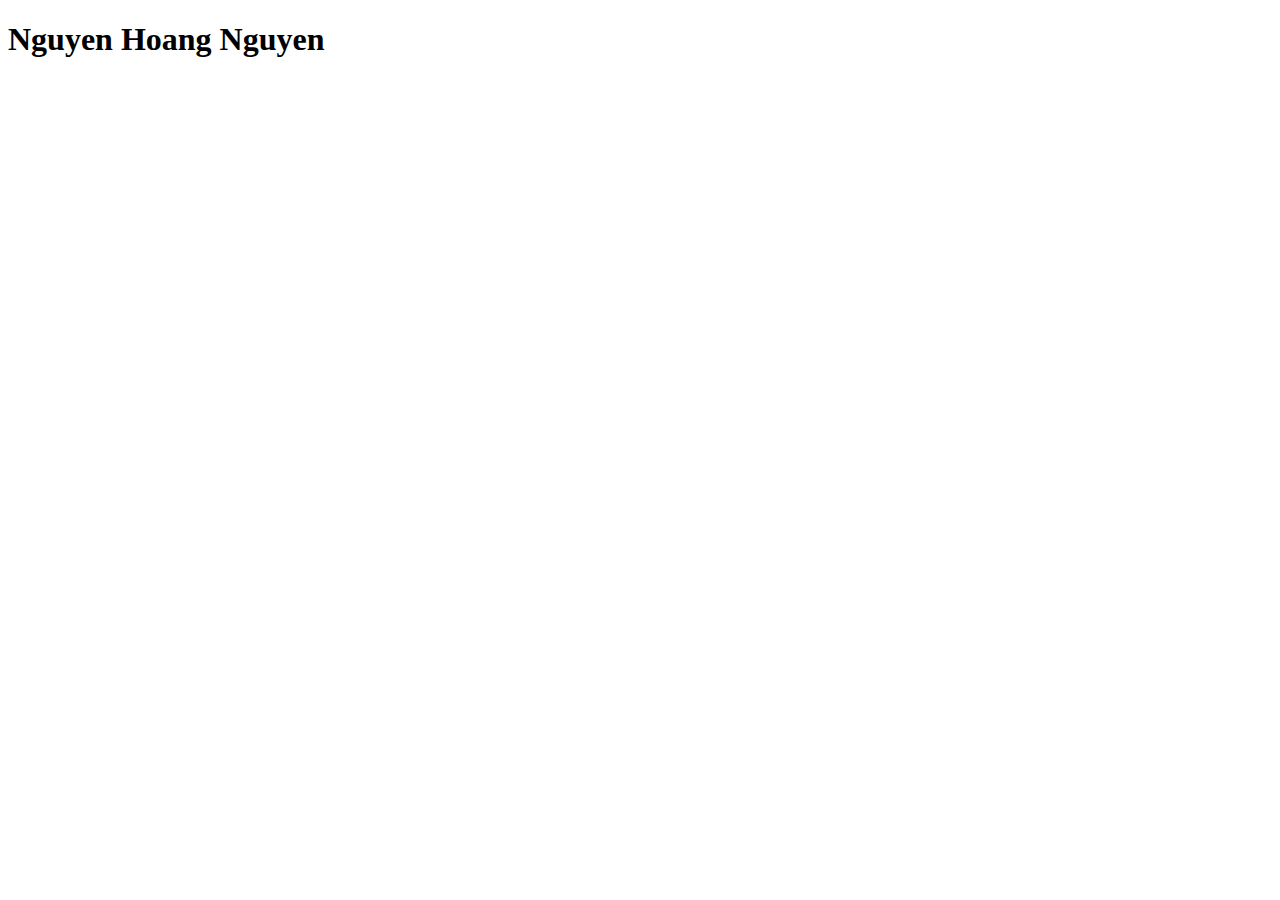
<file: index.html>
<!DOCTYPE html>
<html lang="en">
  <head>
    <meta charset="UTF-8" />
    <meta name="viewport" content="width=device-width, initial-scale=1.0" />
    <title>git init</title>

    <!-- Favicon -->
    <link
      rel="apple-touch-icon"
      sizes="180x180"
      href="./assets/favicon/apple-touch-icon.png"
    />
    <link
      rel="icon"
      type="image/png"
      sizes="32x32"
      href="./assets/favicon/favicon-32x32.png"
    />
    <link
      rel="icon"
      type="image/png"
      sizes="16x16"
      href="./assets/favicon/favicon-16x16.png"
    />
    <link rel="manifest" href="./assets/favicon/site.webmanifest" />
    <meta name="msapplication-TileColor" content="#da532c" />
    <meta name="theme-color" content="#ffffff" />

    <!--Fonts-->
    <link rel="stylesheet" href="./assets/fonts/stylesheet.css">
  </head>
  <body><h1>Nguyen Hoang Nguyen</h1></body>
</html>
</file>
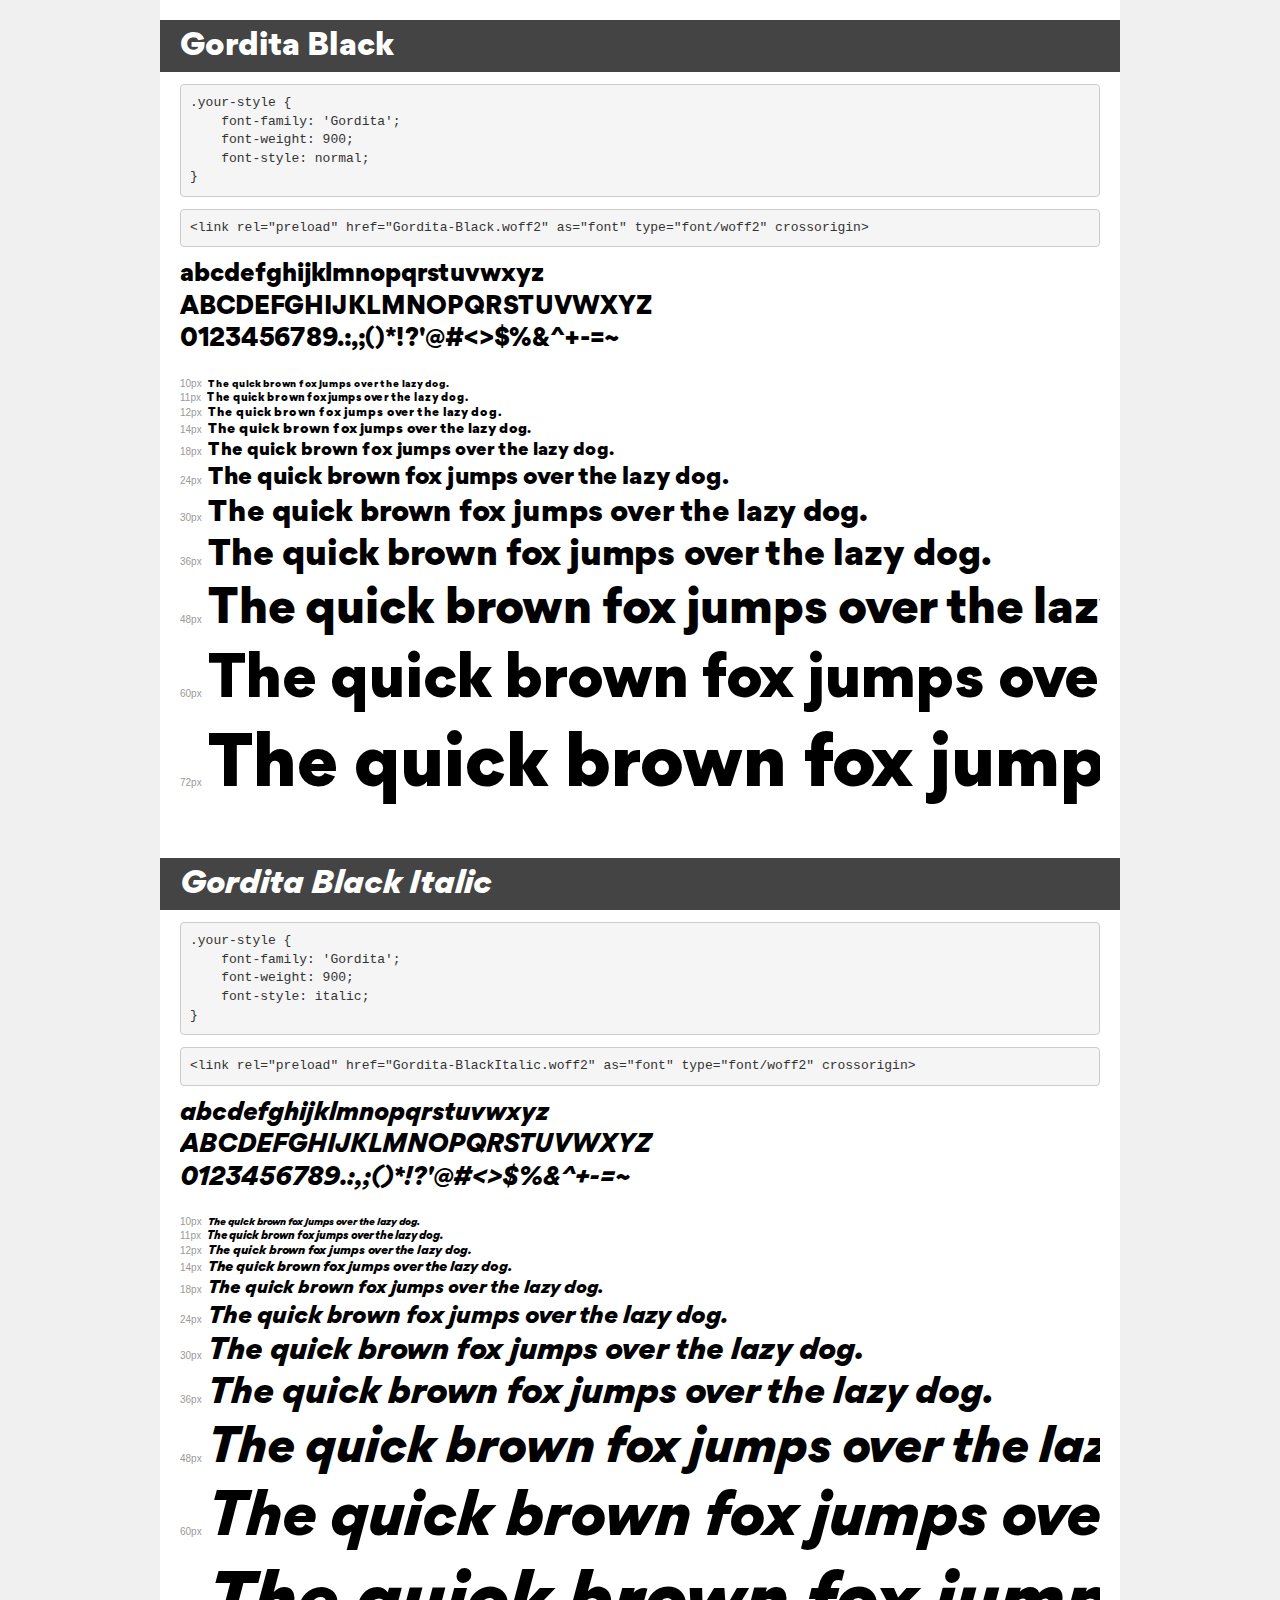
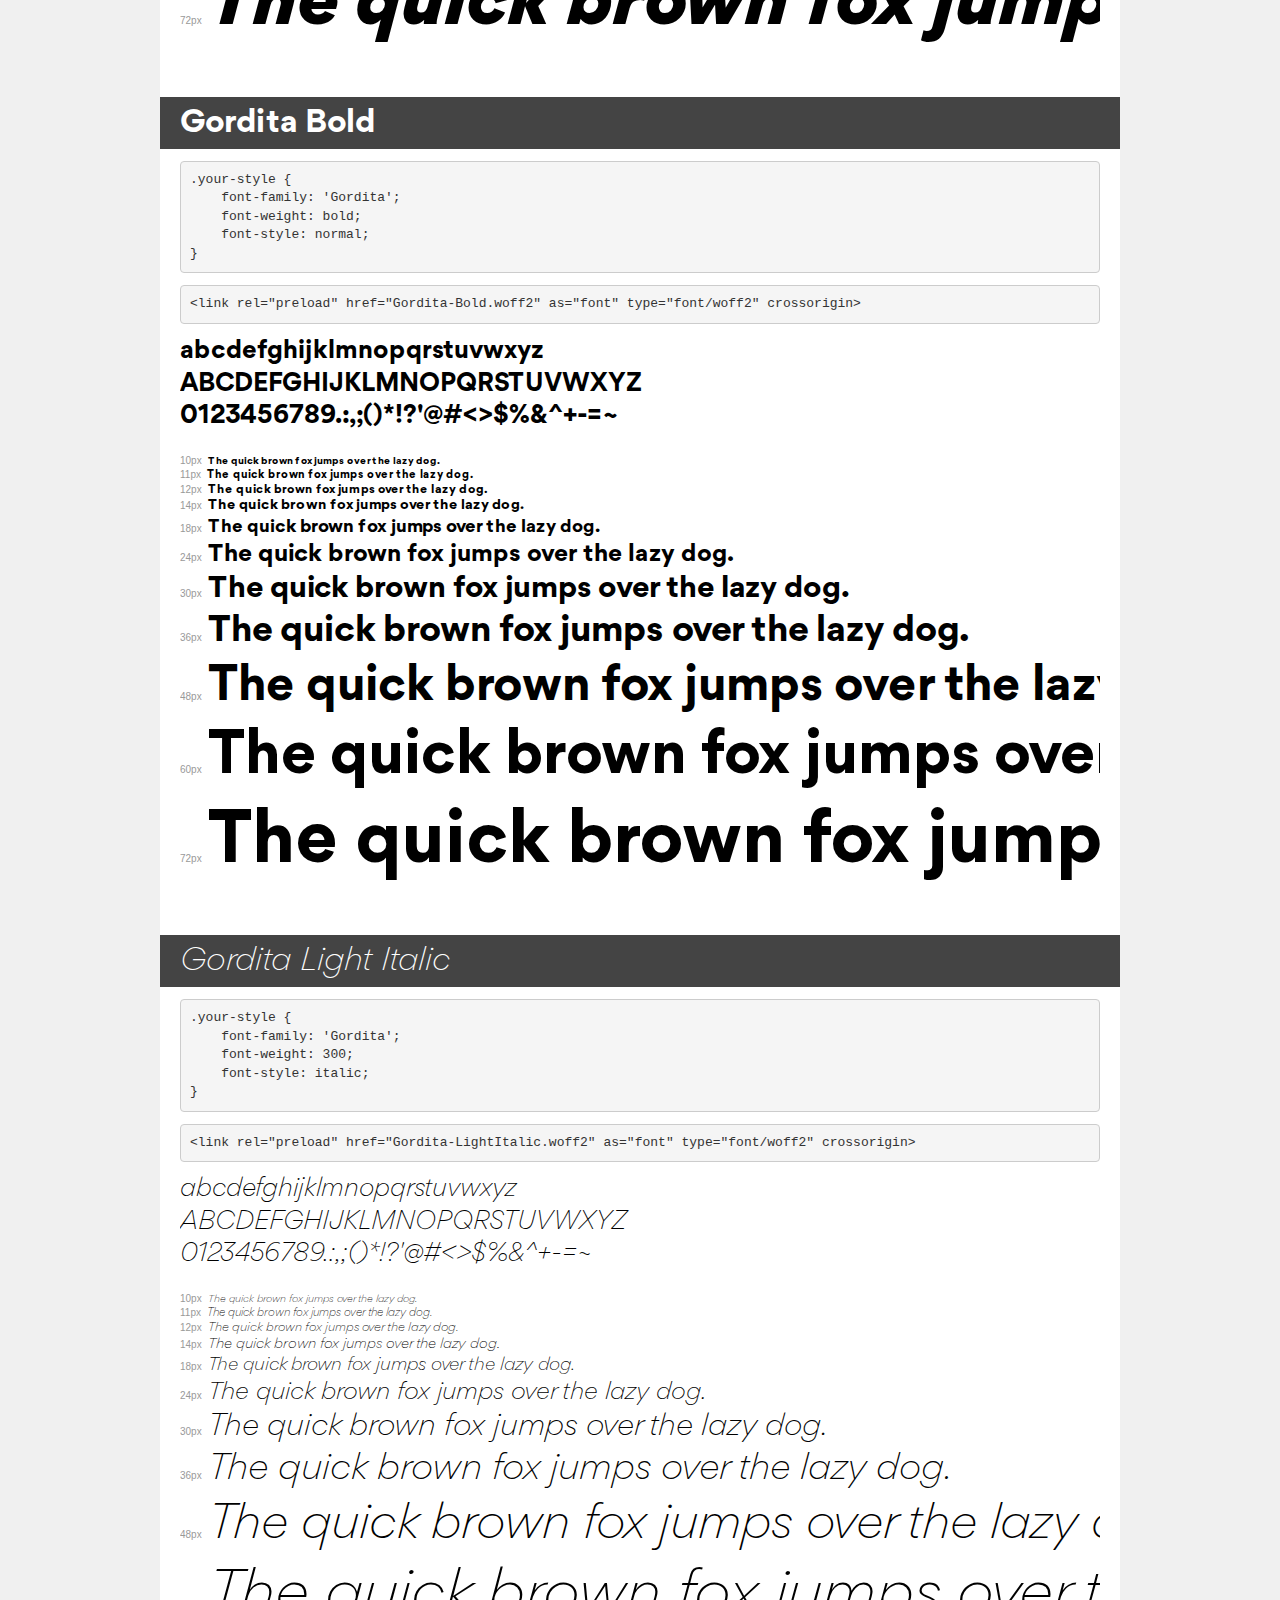
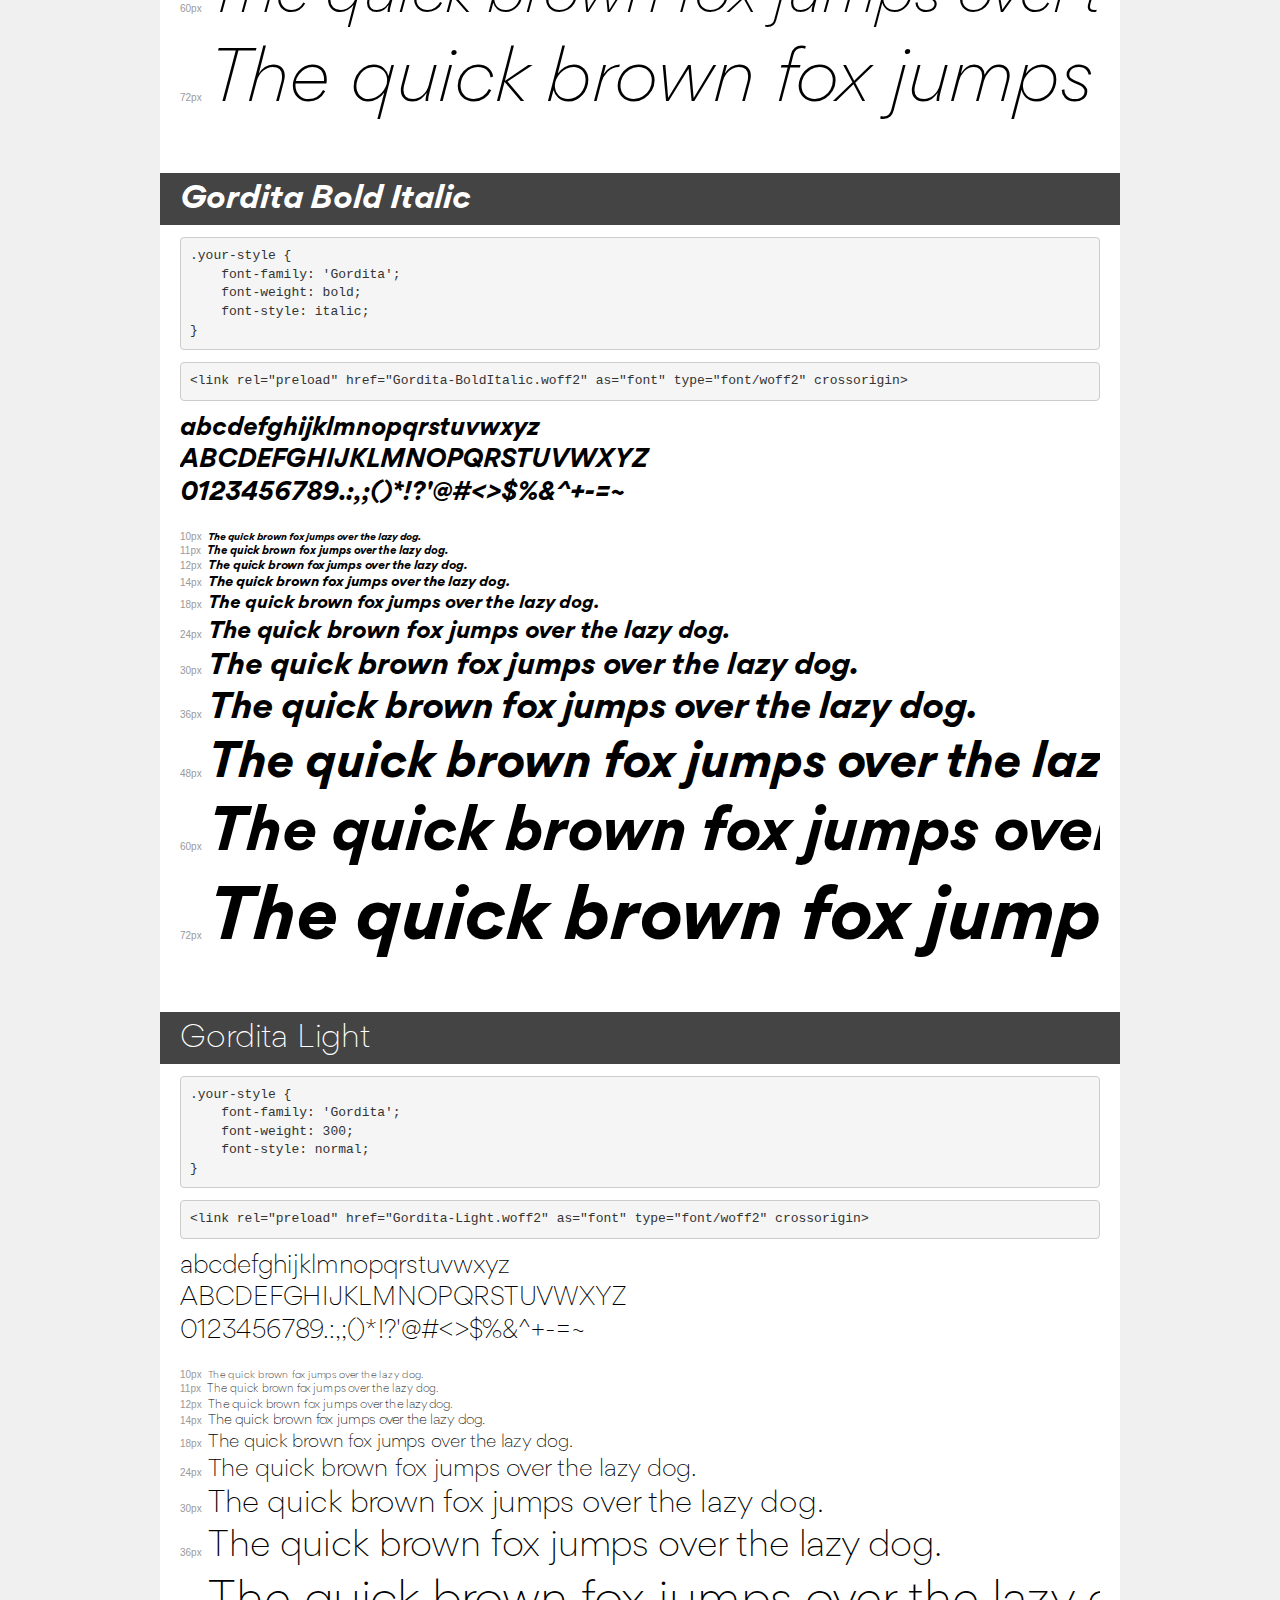
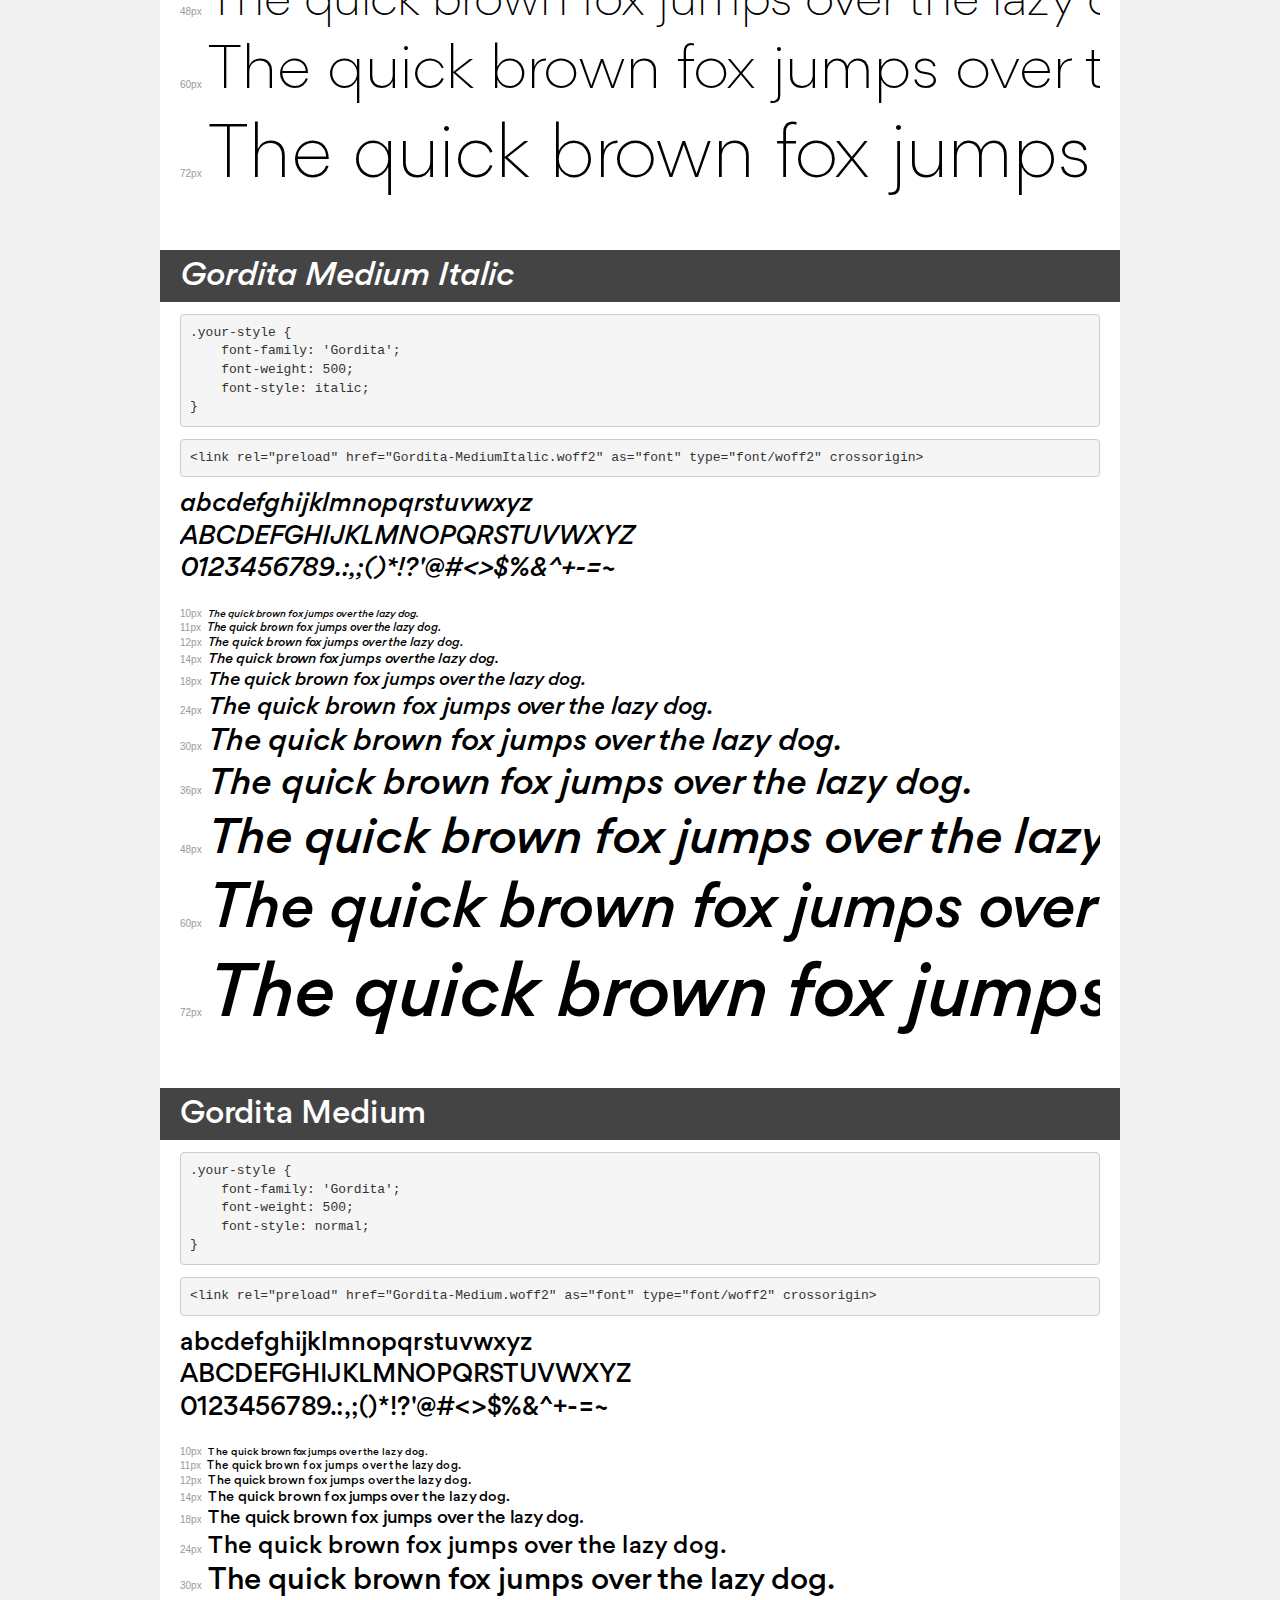
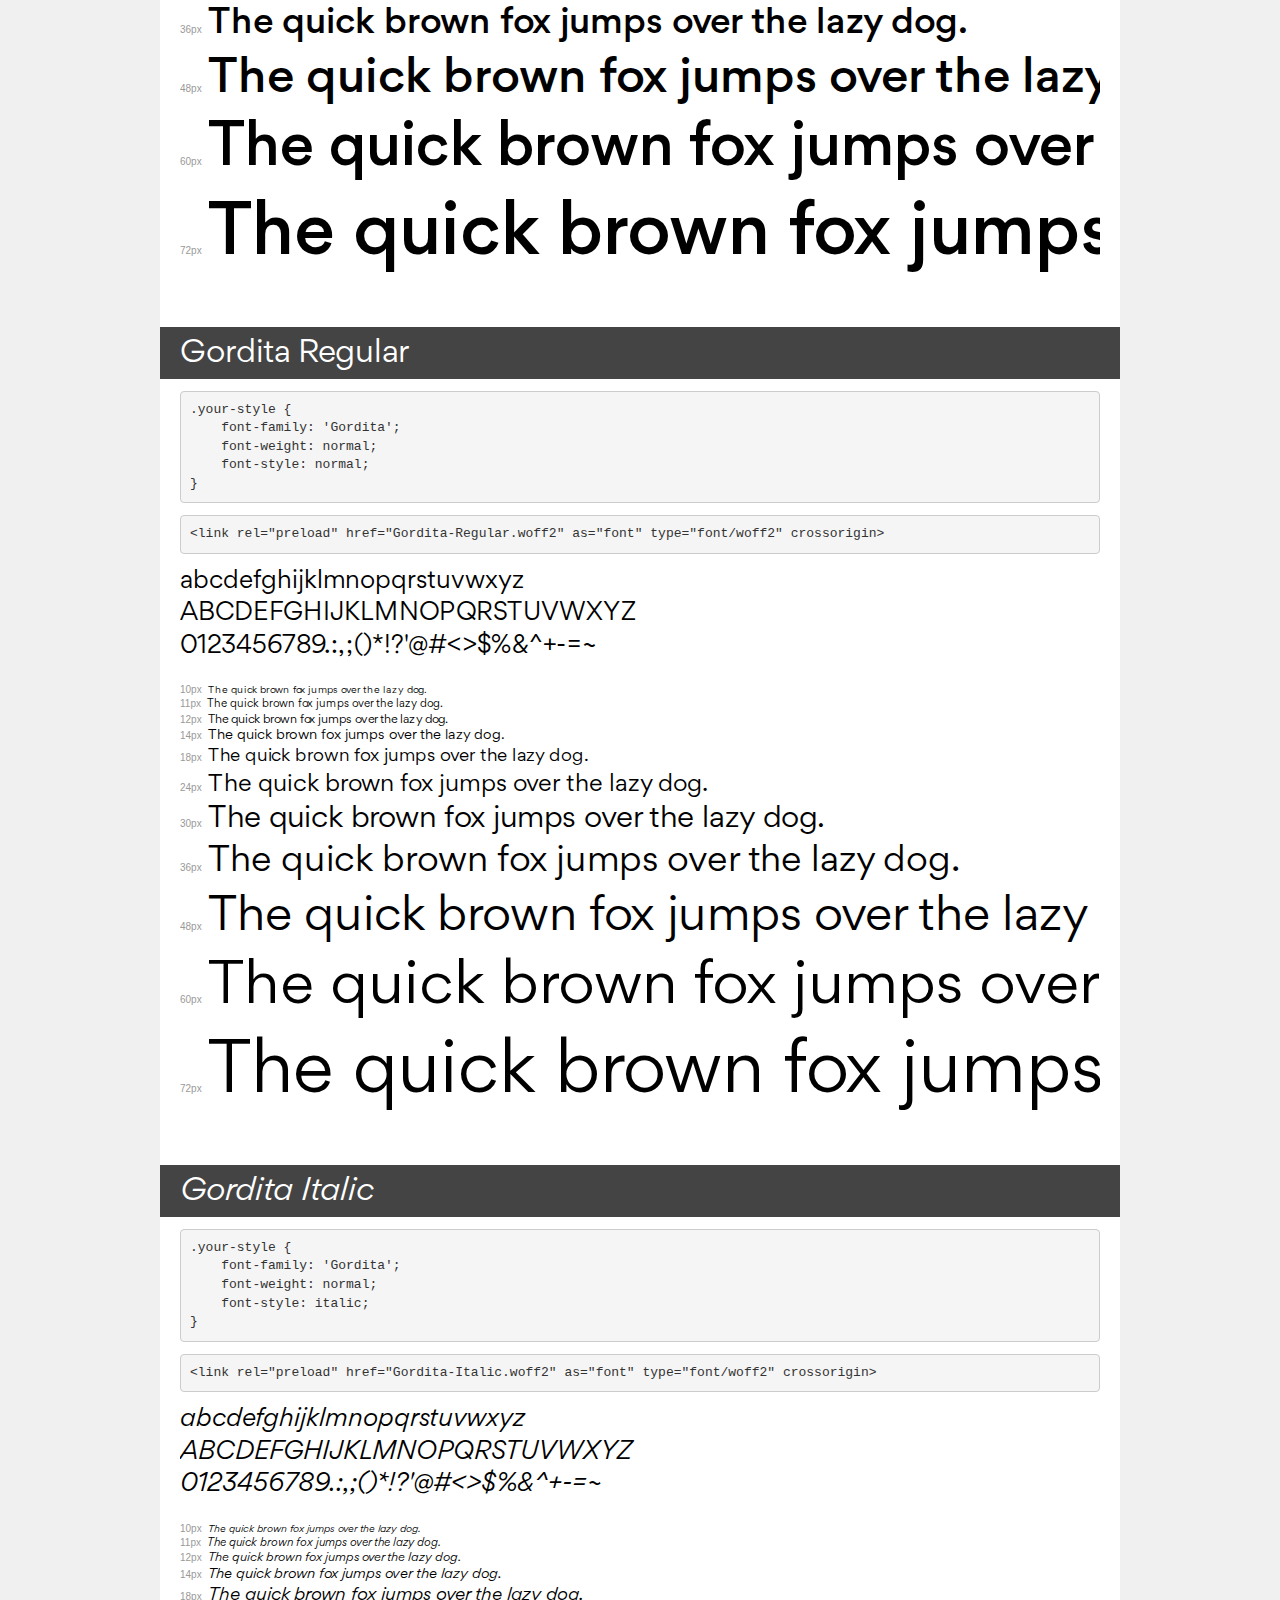
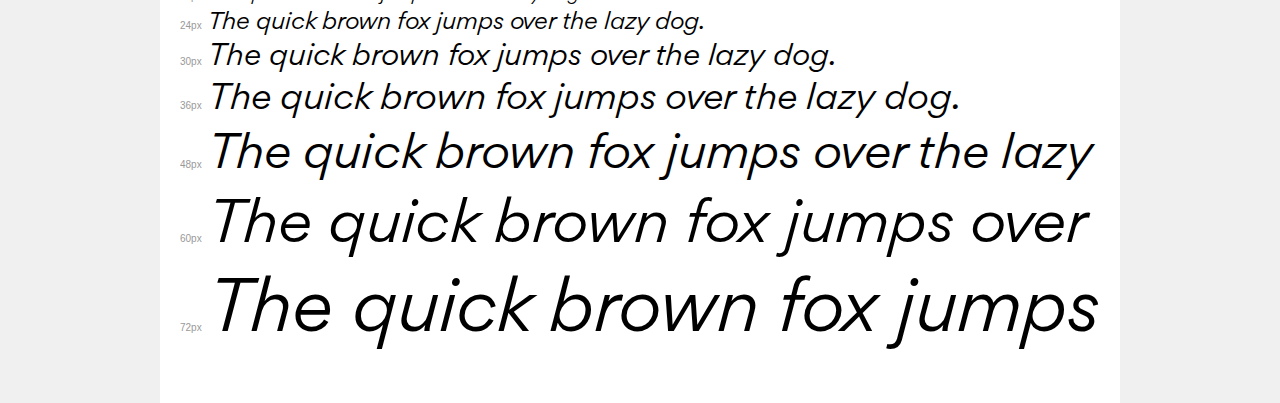
<file: assets/fonts/demo.html>
<!DOCTYPE html>
<html lang="en">
<head>
    <meta charset="utf-8">
    <meta http-equiv="X-UA-Compatible" content="IE=edge">
    <meta name="viewport" content="width=device-width, initial-scale=1">
    <meta name="robots" content="noindex, noarchive">
    <meta name="format-detection" content="telephone=no">
    <title>Transfonter demo</title>
    <link href="stylesheet.css" rel="stylesheet">
    <style>
        /*
        http://meyerweb.com/eric/tools/css/reset/
        v2.0 | 20110126
        License: none (public domain)
        */
        html, body, div, span, applet, object, iframe,
        h1, h2, h3, h4, h5, h6, p, blockquote, pre,
        a, abbr, acronym, address, big, cite, code,
        del, dfn, em, img, ins, kbd, q, s, samp,
        small, strike, strong, sub, sup, tt, var,
        b, u, i, center,
        dl, dt, dd, ol, ul, li,
        fieldset, form, label, legend,
        table, caption, tbody, tfoot, thead, tr, th, td,
        article, aside, canvas, details, embed,
        figure, figcaption, footer, header, hgroup,
        menu, nav, output, ruby, section, summary,
        time, mark, audio, video {
            margin: 0;
            padding: 0;
            border: 0;
            font-size: 100%;
            font: inherit;
            vertical-align: baseline;
        }
        /* HTML5 display-role reset for older browsers */
        article, aside, details, figcaption, figure,
        footer, header, hgroup, menu, nav, section {
            display: block;
        }
        body {
            line-height: 1;
        }
        ol, ul {
            list-style: none;
        }
        blockquote, q {
            quotes: none;
        }
        blockquote:before, blockquote:after,
        q:before, q:after {
            content: '';
            content: none;
        }
        table {
            border-collapse: collapse;
            border-spacing: 0;
        }
        /* demo styles */
        body {
            background: #f0f0f0;
            color: #000;
        }
        .page {
            background: #fff;
            width: 920px;
            margin: 0 auto;
            padding: 20px 20px 0 20px;
            overflow: hidden;
        }
        .font-container {
            overflow-x: auto;
            overflow-y: hidden;
            margin-bottom: 40px;
            line-height: 1.3;
            white-space: nowrap;
            padding-bottom: 5px;
        }
        h1 {
            position: relative;
            background: #444;
            font-size: 32px;
            color: #fff;
            padding: 10px 20px;
            margin: 0 -20px 12px -20px;
        }
        .letters {
            font-size: 25px;
            margin-bottom: 20px;
        }
        .s10:before {
            content: '10px';
        }
        .s11:before {
            content: '11px';
        }
        .s12:before {
            content: '12px';
        }
        .s14:before {
            content: '14px';
        }
        .s18:before {
            content: '18px';
        }
        .s24:before {
            content: '24px';
        }
        .s30:before {
            content: '30px';
        }
        .s36:before {
            content: '36px';
        }
        .s48:before {
            content: '48px';
        }
        .s60:before {
            content: '60px';
        }
        .s72:before {
            content: '72px';
        }
        .s10:before, .s11:before, .s12:before, .s14:before,
        .s18:before, .s24:before, .s30:before, .s36:before,
        .s48:before, .s60:before, .s72:before {
            font-family: Arial, sans-serif;
            font-size: 10px;
            font-weight: normal;
            font-style: normal;
            color: #999;
            padding-right: 6px;
        }
        pre {
            display: block;
            padding: 9px;
            margin: 0 0 12px;
            font-family: Monaco, Menlo, Consolas, "Courier New", monospace;
            font-size: 13px;
            line-height: 1.428571429;
            color: #333;
            font-weight: normal;
            font-style: normal;
            background-color: #f5f5f5;
            border: 1px solid #ccc;
            overflow-x: auto;
            border-radius: 4px;
        }
        /* responsive */
        @media (max-width: 959px) {
            .page {
                width: auto;
                margin: 0;
            }
        }
    </style>
</head>
<body>
<div class="page">
    <div class="demo">
        <h1 style="font-family: 'Gordita'; font-weight: 900; font-style: normal;">Gordita Black</h1>
        <pre title="Usage">.your-style {
    font-family: 'Gordita';
    font-weight: 900;
    font-style: normal;
}</pre>
        <pre title="Preload (optional)">
&lt;link rel=&quot;preload&quot; href=&quot;Gordita-Black.woff2&quot; as=&quot;font&quot; type=&quot;font/woff2&quot; crossorigin&gt;</pre>
        <div class="font-container" style="font-family: 'Gordita'; font-weight: 900; font-style: normal;">
            <p class="letters">
                abcdefghijklmnopqrstuvwxyz<br>
ABCDEFGHIJKLMNOPQRSTUVWXYZ<br>
                0123456789.:,;()*!?'@#&lt;&gt;$%&^+-=~
            </p>
            <p class="s10" style="font-size: 10px;">The quick brown fox jumps over the lazy dog.</p>
            <p class="s11" style="font-size: 11px;">The quick brown fox jumps over the lazy dog.</p>
            <p class="s12" style="font-size: 12px;">The quick brown fox jumps over the lazy dog.</p>
            <p class="s14" style="font-size: 14px;">The quick brown fox jumps over the lazy dog.</p>
            <p class="s18" style="font-size: 18px;">The quick brown fox jumps over the lazy dog.</p>
            <p class="s24" style="font-size: 24px;">The quick brown fox jumps over the lazy dog.</p>
            <p class="s30" style="font-size: 30px;">The quick brown fox jumps over the lazy dog.</p>
            <p class="s36" style="font-size: 36px;">The quick brown fox jumps over the lazy dog.</p>
            <p class="s48" style="font-size: 48px;">The quick brown fox jumps over the lazy dog.</p>
            <p class="s60" style="font-size: 60px;">The quick brown fox jumps over the lazy dog.</p>
            <p class="s72" style="font-size: 72px;">The quick brown fox jumps over the lazy dog.</p>
        </div>
    </div>

    <div class="demo">
        <h1 style="font-family: 'Gordita'; font-weight: 900; font-style: italic;">Gordita Black Italic</h1>
        <pre title="Usage">.your-style {
    font-family: 'Gordita';
    font-weight: 900;
    font-style: italic;
}</pre>
        <pre title="Preload (optional)">
&lt;link rel=&quot;preload&quot; href=&quot;Gordita-BlackItalic.woff2&quot; as=&quot;font&quot; type=&quot;font/woff2&quot; crossorigin&gt;</pre>
        <div class="font-container" style="font-family: 'Gordita'; font-weight: 900; font-style: italic;">
            <p class="letters">
                abcdefghijklmnopqrstuvwxyz<br>
ABCDEFGHIJKLMNOPQRSTUVWXYZ<br>
                0123456789.:,;()*!?'@#&lt;&gt;$%&^+-=~
            </p>
            <p class="s10" style="font-size: 10px;">The quick brown fox jumps over the lazy dog.</p>
            <p class="s11" style="font-size: 11px;">The quick brown fox jumps over the lazy dog.</p>
            <p class="s12" style="font-size: 12px;">The quick brown fox jumps over the lazy dog.</p>
            <p class="s14" style="font-size: 14px;">The quick brown fox jumps over the lazy dog.</p>
            <p class="s18" style="font-size: 18px;">The quick brown fox jumps over the lazy dog.</p>
            <p class="s24" style="font-size: 24px;">The quick brown fox jumps over the lazy dog.</p>
            <p class="s30" style="font-size: 30px;">The quick brown fox jumps over the lazy dog.</p>
            <p class="s36" style="font-size: 36px;">The quick brown fox jumps over the lazy dog.</p>
            <p class="s48" style="font-size: 48px;">The quick brown fox jumps over the lazy dog.</p>
            <p class="s60" style="font-size: 60px;">The quick brown fox jumps over the lazy dog.</p>
            <p class="s72" style="font-size: 72px;">The quick brown fox jumps over the lazy dog.</p>
        </div>
    </div>

    <div class="demo">
        <h1 style="font-family: 'Gordita'; font-weight: bold; font-style: normal;">Gordita Bold</h1>
        <pre title="Usage">.your-style {
    font-family: 'Gordita';
    font-weight: bold;
    font-style: normal;
}</pre>
        <pre title="Preload (optional)">
&lt;link rel=&quot;preload&quot; href=&quot;Gordita-Bold.woff2&quot; as=&quot;font&quot; type=&quot;font/woff2&quot; crossorigin&gt;</pre>
        <div class="font-container" style="font-family: 'Gordita'; font-weight: bold; font-style: normal;">
            <p class="letters">
                abcdefghijklmnopqrstuvwxyz<br>
ABCDEFGHIJKLMNOPQRSTUVWXYZ<br>
                0123456789.:,;()*!?'@#&lt;&gt;$%&^+-=~
            </p>
            <p class="s10" style="font-size: 10px;">The quick brown fox jumps over the lazy dog.</p>
            <p class="s11" style="font-size: 11px;">The quick brown fox jumps over the lazy dog.</p>
            <p class="s12" style="font-size: 12px;">The quick brown fox jumps over the lazy dog.</p>
            <p class="s14" style="font-size: 14px;">The quick brown fox jumps over the lazy dog.</p>
            <p class="s18" style="font-size: 18px;">The quick brown fox jumps over the lazy dog.</p>
            <p class="s24" style="font-size: 24px;">The quick brown fox jumps over the lazy dog.</p>
            <p class="s30" style="font-size: 30px;">The quick brown fox jumps over the lazy dog.</p>
            <p class="s36" style="font-size: 36px;">The quick brown fox jumps over the lazy dog.</p>
            <p class="s48" style="font-size: 48px;">The quick brown fox jumps over the lazy dog.</p>
            <p class="s60" style="font-size: 60px;">The quick brown fox jumps over the lazy dog.</p>
            <p class="s72" style="font-size: 72px;">The quick brown fox jumps over the lazy dog.</p>
        </div>
    </div>

    <div class="demo">
        <h1 style="font-family: 'Gordita'; font-weight: 300; font-style: italic;">Gordita Light Italic</h1>
        <pre title="Usage">.your-style {
    font-family: 'Gordita';
    font-weight: 300;
    font-style: italic;
}</pre>
        <pre title="Preload (optional)">
&lt;link rel=&quot;preload&quot; href=&quot;Gordita-LightItalic.woff2&quot; as=&quot;font&quot; type=&quot;font/woff2&quot; crossorigin&gt;</pre>
        <div class="font-container" style="font-family: 'Gordita'; font-weight: 300; font-style: italic;">
            <p class="letters">
                abcdefghijklmnopqrstuvwxyz<br>
ABCDEFGHIJKLMNOPQRSTUVWXYZ<br>
                0123456789.:,;()*!?'@#&lt;&gt;$%&^+-=~
            </p>
            <p class="s10" style="font-size: 10px;">The quick brown fox jumps over the lazy dog.</p>
            <p class="s11" style="font-size: 11px;">The quick brown fox jumps over the lazy dog.</p>
            <p class="s12" style="font-size: 12px;">The quick brown fox jumps over the lazy dog.</p>
            <p class="s14" style="font-size: 14px;">The quick brown fox jumps over the lazy dog.</p>
            <p class="s18" style="font-size: 18px;">The quick brown fox jumps over the lazy dog.</p>
            <p class="s24" style="font-size: 24px;">The quick brown fox jumps over the lazy dog.</p>
            <p class="s30" style="font-size: 30px;">The quick brown fox jumps over the lazy dog.</p>
            <p class="s36" style="font-size: 36px;">The quick brown fox jumps over the lazy dog.</p>
            <p class="s48" style="font-size: 48px;">The quick brown fox jumps over the lazy dog.</p>
            <p class="s60" style="font-size: 60px;">The quick brown fox jumps over the lazy dog.</p>
            <p class="s72" style="font-size: 72px;">The quick brown fox jumps over the lazy dog.</p>
        </div>
    </div>

    <div class="demo">
        <h1 style="font-family: 'Gordita'; font-weight: bold; font-style: italic;">Gordita Bold Italic</h1>
        <pre title="Usage">.your-style {
    font-family: 'Gordita';
    font-weight: bold;
    font-style: italic;
}</pre>
        <pre title="Preload (optional)">
&lt;link rel=&quot;preload&quot; href=&quot;Gordita-BoldItalic.woff2&quot; as=&quot;font&quot; type=&quot;font/woff2&quot; crossorigin&gt;</pre>
        <div class="font-container" style="font-family: 'Gordita'; font-weight: bold; font-style: italic;">
            <p class="letters">
                abcdefghijklmnopqrstuvwxyz<br>
ABCDEFGHIJKLMNOPQRSTUVWXYZ<br>
                0123456789.:,;()*!?'@#&lt;&gt;$%&^+-=~
            </p>
            <p class="s10" style="font-size: 10px;">The quick brown fox jumps over the lazy dog.</p>
            <p class="s11" style="font-size: 11px;">The quick brown fox jumps over the lazy dog.</p>
            <p class="s12" style="font-size: 12px;">The quick brown fox jumps over the lazy dog.</p>
            <p class="s14" style="font-size: 14px;">The quick brown fox jumps over the lazy dog.</p>
            <p class="s18" style="font-size: 18px;">The quick brown fox jumps over the lazy dog.</p>
            <p class="s24" style="font-size: 24px;">The quick brown fox jumps over the lazy dog.</p>
            <p class="s30" style="font-size: 30px;">The quick brown fox jumps over the lazy dog.</p>
            <p class="s36" style="font-size: 36px;">The quick brown fox jumps over the lazy dog.</p>
            <p class="s48" style="font-size: 48px;">The quick brown fox jumps over the lazy dog.</p>
            <p class="s60" style="font-size: 60px;">The quick brown fox jumps over the lazy dog.</p>
            <p class="s72" style="font-size: 72px;">The quick brown fox jumps over the lazy dog.</p>
        </div>
    </div>

    <div class="demo">
        <h1 style="font-family: 'Gordita'; font-weight: 300; font-style: normal;">Gordita Light</h1>
        <pre title="Usage">.your-style {
    font-family: 'Gordita';
    font-weight: 300;
    font-style: normal;
}</pre>
        <pre title="Preload (optional)">
&lt;link rel=&quot;preload&quot; href=&quot;Gordita-Light.woff2&quot; as=&quot;font&quot; type=&quot;font/woff2&quot; crossorigin&gt;</pre>
        <div class="font-container" style="font-family: 'Gordita'; font-weight: 300; font-style: normal;">
            <p class="letters">
                abcdefghijklmnopqrstuvwxyz<br>
ABCDEFGHIJKLMNOPQRSTUVWXYZ<br>
                0123456789.:,;()*!?'@#&lt;&gt;$%&^+-=~
            </p>
            <p class="s10" style="font-size: 10px;">The quick brown fox jumps over the lazy dog.</p>
            <p class="s11" style="font-size: 11px;">The quick brown fox jumps over the lazy dog.</p>
            <p class="s12" style="font-size: 12px;">The quick brown fox jumps over the lazy dog.</p>
            <p class="s14" style="font-size: 14px;">The quick brown fox jumps over the lazy dog.</p>
            <p class="s18" style="font-size: 18px;">The quick brown fox jumps over the lazy dog.</p>
            <p class="s24" style="font-size: 24px;">The quick brown fox jumps over the lazy dog.</p>
            <p class="s30" style="font-size: 30px;">The quick brown fox jumps over the lazy dog.</p>
            <p class="s36" style="font-size: 36px;">The quick brown fox jumps over the lazy dog.</p>
            <p class="s48" style="font-size: 48px;">The quick brown fox jumps over the lazy dog.</p>
            <p class="s60" style="font-size: 60px;">The quick brown fox jumps over the lazy dog.</p>
            <p class="s72" style="font-size: 72px;">The quick brown fox jumps over the lazy dog.</p>
        </div>
    </div>

    <div class="demo">
        <h1 style="font-family: 'Gordita'; font-weight: 500; font-style: italic;">Gordita Medium Italic</h1>
        <pre title="Usage">.your-style {
    font-family: 'Gordita';
    font-weight: 500;
    font-style: italic;
}</pre>
        <pre title="Preload (optional)">
&lt;link rel=&quot;preload&quot; href=&quot;Gordita-MediumItalic.woff2&quot; as=&quot;font&quot; type=&quot;font/woff2&quot; crossorigin&gt;</pre>
        <div class="font-container" style="font-family: 'Gordita'; font-weight: 500; font-style: italic;">
            <p class="letters">
                abcdefghijklmnopqrstuvwxyz<br>
ABCDEFGHIJKLMNOPQRSTUVWXYZ<br>
                0123456789.:,;()*!?'@#&lt;&gt;$%&^+-=~
            </p>
            <p class="s10" style="font-size: 10px;">The quick brown fox jumps over the lazy dog.</p>
            <p class="s11" style="font-size: 11px;">The quick brown fox jumps over the lazy dog.</p>
            <p class="s12" style="font-size: 12px;">The quick brown fox jumps over the lazy dog.</p>
            <p class="s14" style="font-size: 14px;">The quick brown fox jumps over the lazy dog.</p>
            <p class="s18" style="font-size: 18px;">The quick brown fox jumps over the lazy dog.</p>
            <p class="s24" style="font-size: 24px;">The quick brown fox jumps over the lazy dog.</p>
            <p class="s30" style="font-size: 30px;">The quick brown fox jumps over the lazy dog.</p>
            <p class="s36" style="font-size: 36px;">The quick brown fox jumps over the lazy dog.</p>
            <p class="s48" style="font-size: 48px;">The quick brown fox jumps over the lazy dog.</p>
            <p class="s60" style="font-size: 60px;">The quick brown fox jumps over the lazy dog.</p>
            <p class="s72" style="font-size: 72px;">The quick brown fox jumps over the lazy dog.</p>
        </div>
    </div>

    <div class="demo">
        <h1 style="font-family: 'Gordita'; font-weight: 500; font-style: normal;">Gordita Medium</h1>
        <pre title="Usage">.your-style {
    font-family: 'Gordita';
    font-weight: 500;
    font-style: normal;
}</pre>
        <pre title="Preload (optional)">
&lt;link rel=&quot;preload&quot; href=&quot;Gordita-Medium.woff2&quot; as=&quot;font&quot; type=&quot;font/woff2&quot; crossorigin&gt;</pre>
        <div class="font-container" style="font-family: 'Gordita'; font-weight: 500; font-style: normal;">
            <p class="letters">
                abcdefghijklmnopqrstuvwxyz<br>
ABCDEFGHIJKLMNOPQRSTUVWXYZ<br>
                0123456789.:,;()*!?'@#&lt;&gt;$%&^+-=~
            </p>
            <p class="s10" style="font-size: 10px;">The quick brown fox jumps over the lazy dog.</p>
            <p class="s11" style="font-size: 11px;">The quick brown fox jumps over the lazy dog.</p>
            <p class="s12" style="font-size: 12px;">The quick brown fox jumps over the lazy dog.</p>
            <p class="s14" style="font-size: 14px;">The quick brown fox jumps over the lazy dog.</p>
            <p class="s18" style="font-size: 18px;">The quick brown fox jumps over the lazy dog.</p>
            <p class="s24" style="font-size: 24px;">The quick brown fox jumps over the lazy dog.</p>
            <p class="s30" style="font-size: 30px;">The quick brown fox jumps over the lazy dog.</p>
            <p class="s36" style="font-size: 36px;">The quick brown fox jumps over the lazy dog.</p>
            <p class="s48" style="font-size: 48px;">The quick brown fox jumps over the lazy dog.</p>
            <p class="s60" style="font-size: 60px;">The quick brown fox jumps over the lazy dog.</p>
            <p class="s72" style="font-size: 72px;">The quick brown fox jumps over the lazy dog.</p>
        </div>
    </div>

    <div class="demo">
        <h1 style="font-family: 'Gordita'; font-weight: normal; font-style: normal;">Gordita Regular</h1>
        <pre title="Usage">.your-style {
    font-family: 'Gordita';
    font-weight: normal;
    font-style: normal;
}</pre>
        <pre title="Preload (optional)">
&lt;link rel=&quot;preload&quot; href=&quot;Gordita-Regular.woff2&quot; as=&quot;font&quot; type=&quot;font/woff2&quot; crossorigin&gt;</pre>
        <div class="font-container" style="font-family: 'Gordita'; font-weight: normal; font-style: normal;">
            <p class="letters">
                abcdefghijklmnopqrstuvwxyz<br>
ABCDEFGHIJKLMNOPQRSTUVWXYZ<br>
                0123456789.:,;()*!?'@#&lt;&gt;$%&^+-=~
            </p>
            <p class="s10" style="font-size: 10px;">The quick brown fox jumps over the lazy dog.</p>
            <p class="s11" style="font-size: 11px;">The quick brown fox jumps over the lazy dog.</p>
            <p class="s12" style="font-size: 12px;">The quick brown fox jumps over the lazy dog.</p>
            <p class="s14" style="font-size: 14px;">The quick brown fox jumps over the lazy dog.</p>
            <p class="s18" style="font-size: 18px;">The quick brown fox jumps over the lazy dog.</p>
            <p class="s24" style="font-size: 24px;">The quick brown fox jumps over the lazy dog.</p>
            <p class="s30" style="font-size: 30px;">The quick brown fox jumps over the lazy dog.</p>
            <p class="s36" style="font-size: 36px;">The quick brown fox jumps over the lazy dog.</p>
            <p class="s48" style="font-size: 48px;">The quick brown fox jumps over the lazy dog.</p>
            <p class="s60" style="font-size: 60px;">The quick brown fox jumps over the lazy dog.</p>
            <p class="s72" style="font-size: 72px;">The quick brown fox jumps over the lazy dog.</p>
        </div>
    </div>

    <div class="demo">
        <h1 style="font-family: 'Gordita'; font-weight: normal; font-style: italic;">Gordita Italic</h1>
        <pre title="Usage">.your-style {
    font-family: 'Gordita';
    font-weight: normal;
    font-style: italic;
}</pre>
        <pre title="Preload (optional)">
&lt;link rel=&quot;preload&quot; href=&quot;Gordita-Italic.woff2&quot; as=&quot;font&quot; type=&quot;font/woff2&quot; crossorigin&gt;</pre>
        <div class="font-container" style="font-family: 'Gordita'; font-weight: normal; font-style: italic;">
            <p class="letters">
                abcdefghijklmnopqrstuvwxyz<br>
ABCDEFGHIJKLMNOPQRSTUVWXYZ<br>
                0123456789.:,;()*!?'@#&lt;&gt;$%&^+-=~
            </p>
            <p class="s10" style="font-size: 10px;">The quick brown fox jumps over the lazy dog.</p>
            <p class="s11" style="font-size: 11px;">The quick brown fox jumps over the lazy dog.</p>
            <p class="s12" style="font-size: 12px;">The quick brown fox jumps over the lazy dog.</p>
            <p class="s14" style="font-size: 14px;">The quick brown fox jumps over the lazy dog.</p>
            <p class="s18" style="font-size: 18px;">The quick brown fox jumps over the lazy dog.</p>
            <p class="s24" style="font-size: 24px;">The quick brown fox jumps over the lazy dog.</p>
            <p class="s30" style="font-size: 30px;">The quick brown fox jumps over the lazy dog.</p>
            <p class="s36" style="font-size: 36px;">The quick brown fox jumps over the lazy dog.</p>
            <p class="s48" style="font-size: 48px;">The quick brown fox jumps over the lazy dog.</p>
            <p class="s60" style="font-size: 60px;">The quick brown fox jumps over the lazy dog.</p>
            <p class="s72" style="font-size: 72px;">The quick brown fox jumps over the lazy dog.</p>
        </div>
    </div>

</div>
</body>
</html>
</file>
<file: assets/fonts/stylesheet.css>
@font-face {
    font-family: 'Gordita';
    src: url('Gordita-Black.woff2') format('woff2'),
        url('Gordita-Black.woff') format('woff');
    font-weight: 900;
    font-style: normal;
    font-display: swap;
}

@font-face {
    font-family: 'Gordita';
    src: url('Gordita-BlackItalic.woff2') format('woff2'),
        url('Gordita-BlackItalic.woff') format('woff');
    font-weight: 900;
    font-style: italic;
    font-display: swap;
}

@font-face {
    font-family: 'Gordita';
    src: url('Gordita-Bold.woff2') format('woff2'),
        url('Gordita-Bold.woff') format('woff');
    font-weight: bold;
    font-style: normal;
    font-display: swap;
}

@font-face {
    font-family: 'Gordita';
    src: url('Gordita-LightItalic.woff2') format('woff2'),
        url('Gordita-LightItalic.woff') format('woff');
    font-weight: 300;
    font-style: italic;
    font-display: swap;
}

@font-face {
    font-family: 'Gordita';
    src: url('Gordita-BoldItalic.woff2') format('woff2'),
        url('Gordita-BoldItalic.woff') format('woff');
    font-weight: bold;
    font-style: italic;
    font-display: swap;
}

@font-face {
    font-family: 'Gordita';
    src: url('Gordita-Light.woff2') format('woff2'),
        url('Gordita-Light.woff') format('woff');
    font-weight: 300;
    font-style: normal;
    font-display: swap;
}

@font-face {
    font-family: 'Gordita';
    src: url('Gordita-MediumItalic.woff2') format('woff2'),
        url('Gordita-MediumItalic.woff') format('woff');
    font-weight: 500;
    font-style: italic;
    font-display: swap;
}

@font-face {
    font-family: 'Gordita';
    src: url('Gordita-Medium.woff2') format('woff2'),
        url('Gordita-Medium.woff') format('woff');
    font-weight: 500;
    font-style: normal;
    font-display: swap;
}

@font-face {
    font-family: 'Gordita';
    src: url('Gordita-Regular.woff2') format('woff2'),
        url('Gordita-Regular.woff') format('woff');
    font-weight: normal;
    font-style: normal;
    font-display: swap;
}

@font-face {
    font-family: 'Gordita';
    src: url('Gordita-Italic.woff2') format('woff2'),
        url('Gordita-Italic.woff') format('woff');
    font-weight: normal;
    font-style: italic;
    font-display: swap;
}
</file>
